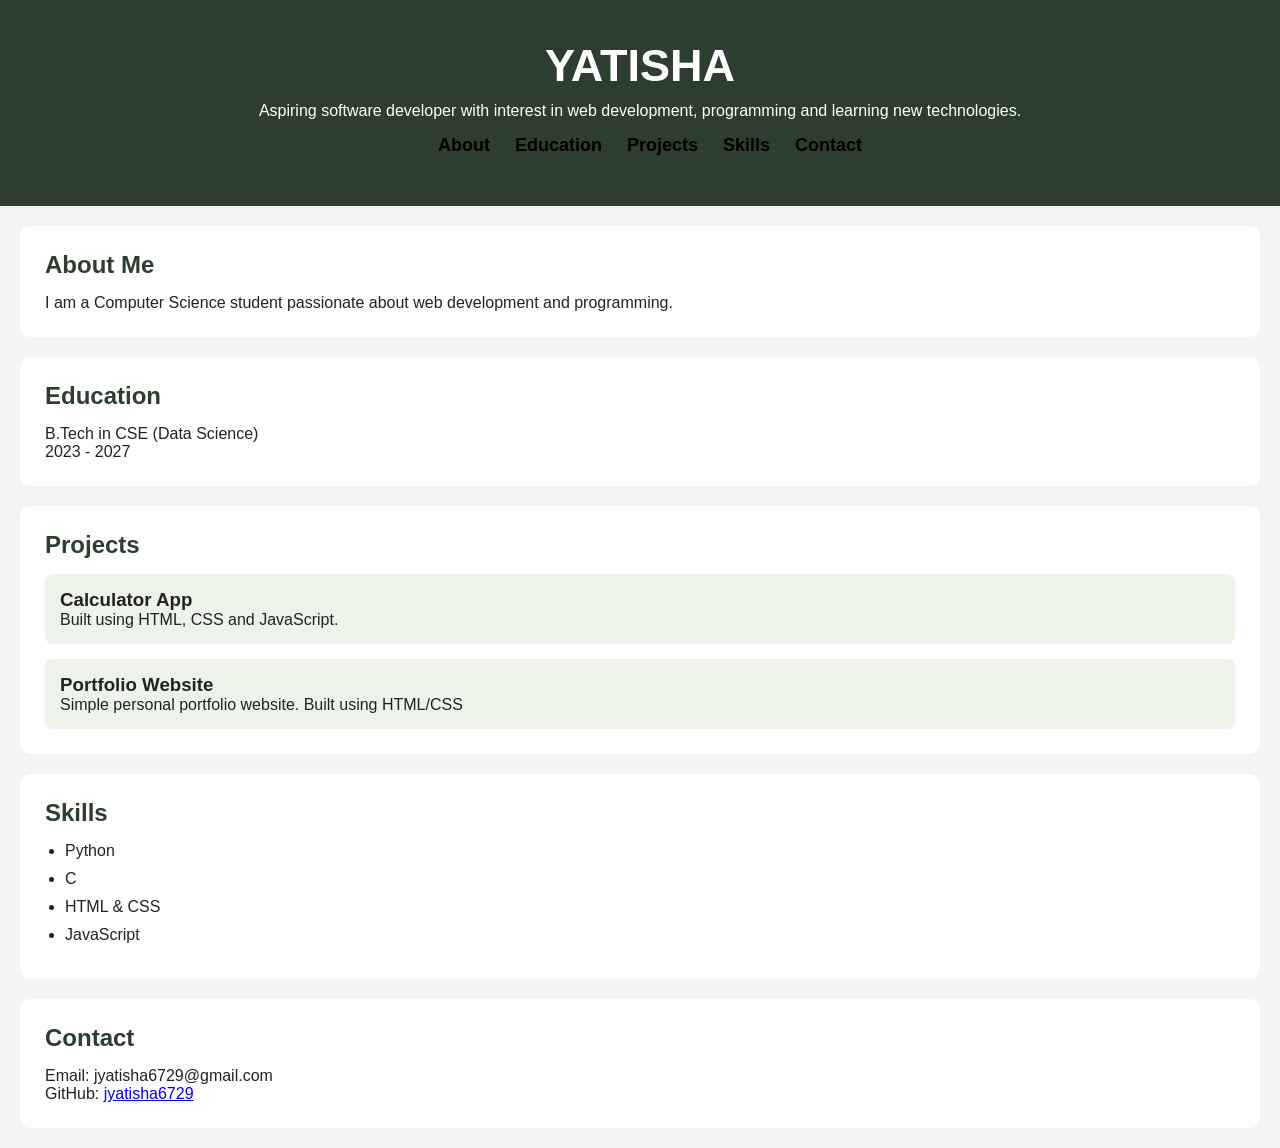
<file: index.html>
<!-- index.html -->

<!DOCTYPE html>
<html lang="en">
<head>
  <meta charset="UTF-8">
  <meta name="viewport" content="width=device-width, initial-scale=1.0">
  <title>Portfolio</title>
  <link rel="stylesheet" href="./portfolio.css">
</head>
<body>

  <header>
    <h1>YATISHA</h1>
    <p>
Aspiring software developer with interest in web development, programming and learning new technologies.
</p>
<!-- navigation -->
    <nav>
      <ul class="nav-links">
        <li><a href="#about">About</a></li>
        <li><a href="#education">Education</a></li>
        <li><a href="#projects">Projects</a></li>
        <li><a href="#skills">Skills</a></li>
        <li><a href="#contact">Contact</a></li>
      </ul>
    </nav>
  </header>

  <section class="about">
    <h2>About Me</h2>
    <p>
      I am a Computer Science student passionate about web development
      and programming.
    </p>
  </section>

  <section class="education">
    <h2>Education</h2>
    <p>B.Tech in CSE (Data Science)</p>
    <p>2023 - 2027</p>
  </section>

  <section class="projects">
    <h2>Projects</h2>

    <div class="box">
      <h3>Calculator App</h3>
      <p>Built using HTML, CSS and JavaScript.</p>
    </div>

    <div class="box">
      <h3>Portfolio Website</h3>
      <p>Simple personal portfolio website. Built using HTML/CSS</p>
    </div>

  </section>

  <section class="skills">
    <h2>Skills</h2>
    <ul>
      <li>Python</li>
      <li>C</li>
      <li>HTML & CSS</li>
      <li>JavaScript</li>
    </ul>
  </section>

  <section class="contact">
    <h2>Contact</h2>
    <p>Email: jyatisha6729@gmail.com</p>
    <p>GitHub: <a href="https://github.com/jyatisha6729" target="_blank">jyatisha6729</a></p>
  </section>

</body>
</html>
</file>
<file: portfolio.css>
/* style.css */

*{
    margin: 0;
    padding: 0;
    box-sizing: border-box;
    font-family: Arial;
}

body{
    background-color: #f4f4f4;
    color: #222;
}

header{
    background-color: #2d3e2f;
    color: white;
    text-align: center;
    padding: 40px;
}

header h1{
    font-size: 45px;
}

header p{
    margin-top: 10px;
}

section{
    background-color: white;
    margin: 20px;
    padding: 25px;
    border-radius: 10px;
}

h2{
    color: #2d3e2f;
    margin-bottom: 15px;
}

.box{
    background-color: #eef3ea;
    padding: 15px;
    margin-top: 15px;
    border-radius: 8px;
}

ul{
    margin-left: 20px;
}

li{
    margin-bottom: 10px;
}
.nav-links{
    display: flex;
    justify-content: center;
    gap: 25px;
    list-style: none;
    padding: 0;
    margin-top: 15px;
}

.nav-links a{
    text-decoration: none;
    color: black;
    font-weight: bold;
    font-size: 18px;
}

.nav-links a:hover{
    color:lavenderblush;
}
</file>
